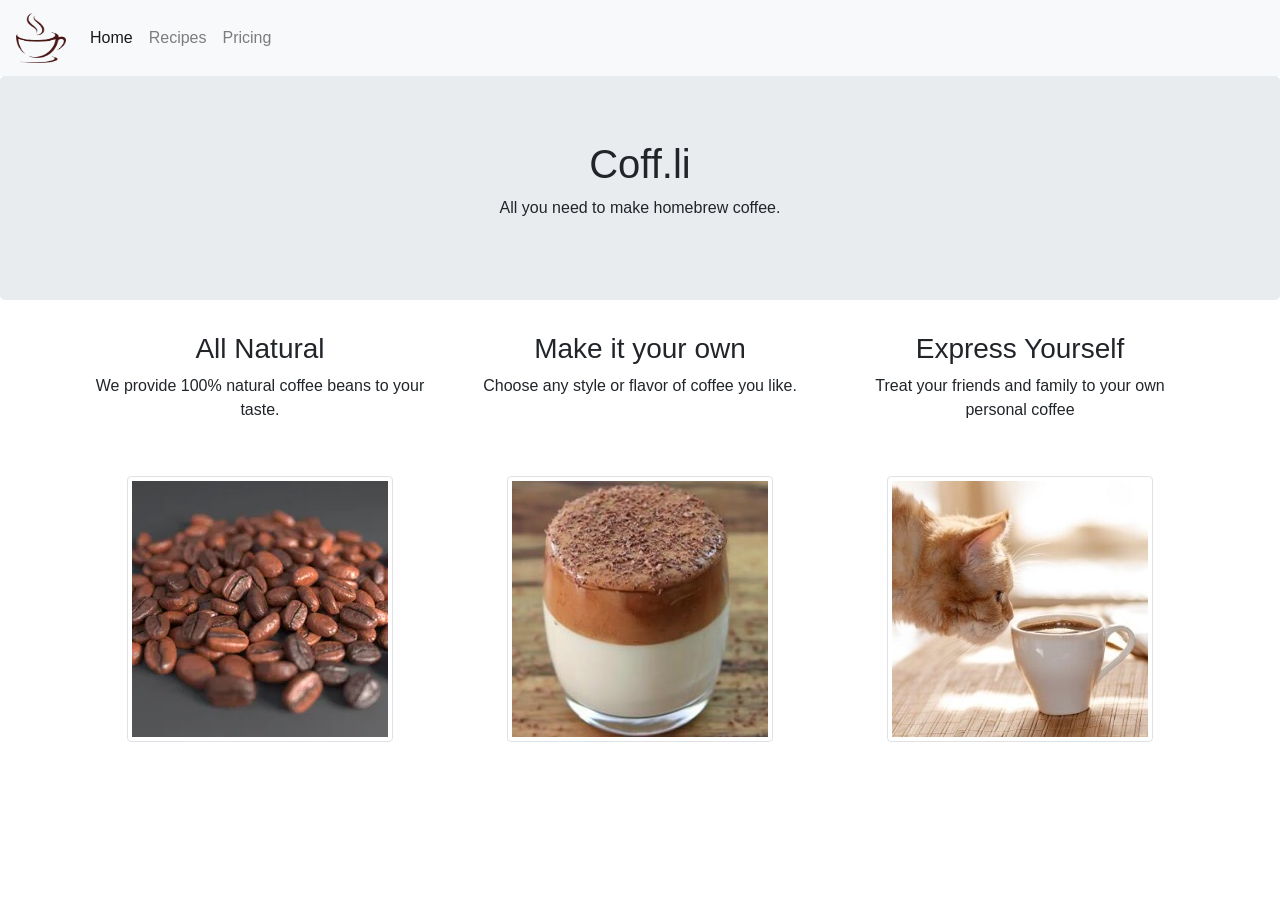
<file: index.html>
<!DOCTYPE html>
<html lang="en">
<head>
	<meta charset="UTF-8">
    <meta http-equiv="X-UA-Compatible" content="IE=edge">
    <meta name="viewport" content="width=device-width, initial-scale=1.0">
    <title>Coff.li</title>
	<link rel="shortcut icon" href="./images/favicon.ico" type="image/x-icon">
    <link rel="stylesheet" href="./css/bootstrap.css">
	<link rel="stylesheet" href="./css/index.css">
	<script src="./javascript/jquery.js" integrity="sha384-DfXdz2htPH0lsSSs5nCTpuj/zy4C+OGpamoFVy38MVBnE+IbbVYUew+OrCXaRkfj" crossorigin="anonymous"></script>
	<script src="./javascript/bootstrap.js"></script>
</head>
<body>
	<nav class="navbar navbar-expand-lg navbar-light bg-light text-right">
		<a class="navbar-brand" href="#"><img src="./images/logo.png" alt="Coff.li Logo" width="50" height="50"></a>
		<button class="navbar-toggler" type="button" data-toggle="collapse" data-target="#navbarNavAltMarkup" aria-controls="navbarNavAltMarkup" aria-expanded="false" aria-label="Toggle navigation">
			<span class="navbar-toggler-icon"></span>
		</button>
		<div class="collapse navbar-collapse" id="navbarNavAltMarkup">
			<div class="navbar-nav">
				<a class="nav-link active" href="#">Home<span class="sr-only">(current)</span></a>
				<a class="nav-link" href="./recipes.html">Recipes</a>
				<a class="nav-link" href="./pricing.html">Pricing</a>
			</div>
		</div>
	</nav>
	<div class="jumbotron text-center">
		<h1 id="title">Coff.li</h1>
		<p id="subtext"> </p>
	</div>
	<div class="container text-center">
		<div class="row">
			<div class="col-sm">
				<div class="text">
					<h3>All Natural</h3>
					<p>We provide 100% natural coffee beans to your taste.</p>
				</div>
				<a href="https://en.wikipedia.org/wiki/Coffee_bean"><img src="./images/beans.webp" alt="Coffee Beans" class="rounded mx-auto d-block img-thumbnail"></a>
			</div>
			<div class="col-sm">
				<div class="text">
					<h3>Make it your own</h3>
					<p>Choose any style or flavor of coffee you like.</p>
				</div>
				<a href="./recipes.html"><img src="./images/mocha.jpg" alt="Mocha" class="rounded mx-auto d-block img-thumbnail"></a>
			</div>
			<div class="col-sm">
				<div class="text">
					<h3>Express Yourself</h3>
					<p>Treat your friends and family to your own personal coffee</p>
				</div>
				<a href="https://faqcats.com/do-cats-like-coffee/"><img src="./images/cat.jpg" alt="Cat" class="rounded mx-auto d-block img-thumbnail"></a>
			</div>
		</div>
	</div>
	<script src="javascript/index.js"></script>
</body>
</html>
</file>
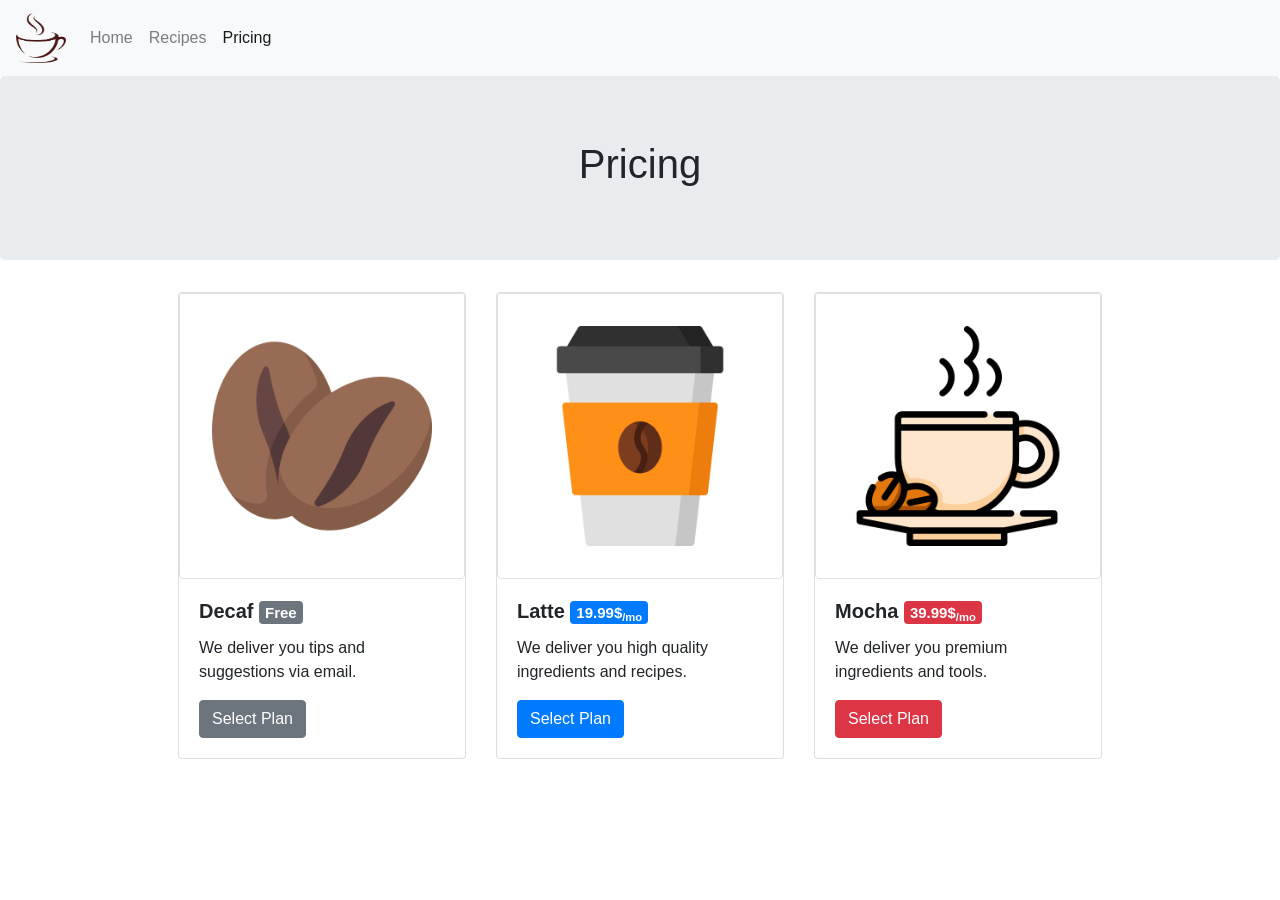
<file: pricing.html>
<!DOCTYPE html>
<html lang="en">
<head>
    <meta charset="UTF-8">
    <meta http-equiv="X-UA-Compatible" content="IE=edge">
    <meta name="viewport" content="width=device-width, initial-scale=1.0">
    <title>Coff.li</title>
	<link rel="shortcut icon" href="./images/favicon.ico" type="image/x-icon">
    <link rel="stylesheet" href="./css/bootstrap.css">
	<link rel="stylesheet" href="./css/pricing.css">
	<script src="./javascript/jquery.js" integrity="sha384-DfXdz2htPH0lsSSs5nCTpuj/zy4C+OGpamoFVy38MVBnE+IbbVYUew+OrCXaRkfj" crossorigin="anonymous"></script>
	<script src="./javascript/bootstrap.js"></script>
</head>
<body>
    <nav class="navbar navbar-expand-lg navbar-light bg-light text-right">
		<a class="navbar-brand" href="./index.html"><img src="./images/logo.png" alt="Coff.li Logo" width="50" height="50"></a>
		<button class="navbar-toggler" type="button" data-toggle="collapse" data-target="#navbarNavAltMarkup" aria-controls="navbarNavAltMarkup" aria-expanded="false" aria-label="Toggle navigation">
			<span class="navbar-toggler-icon"></span>
		</button>
		<div class="collapse navbar-collapse" id="navbarNavAltMarkup">
			<div class="navbar-nav">
				<a class="nav-link" href="./index.html">Home</a>
				<a class="nav-link" href="./recipes.html">Recipes</a>
				<a class="nav-link active" href="#">Pricing</a>
			</div>
		</div>
    </nav>
    <div class="jumbotron text-center">
        <h1 class="title">Pricing</h1>
	</div>

	<div class="container">
		<div class="row">
			<div class="col-sm">
				<div class="card" style="width: 18rem">
					<img class="card-img-top img-thumbnail" src="./images/pricing/decaf.png" alt="Decaf Free Plan">
					<div class="card-body">
						<h5 class="card-title"><b>Decaf </b><span class="badge badge-secondary">Free</span></h5>
						<p class="card-text">We deliver you tips and suggestions via email.</p>
						<a href="#" class="btn btn-secondary">Select Plan</a>
					</div>
				</div>
			</div>
			<div class="col-sm">
				<div class="card" style="width: 18rem">
					<img class="card-img-top img-thumbnail" src="./images/pricing/latte.png" alt="Latte Semi-Premium Plan">
					<div class="card-body">
						<h5 class="card-title"><b>Latte </b><span class="badge badge-primary">19.99$<sub>/mo</sub></span></h5>
						<p class="card-text">We deliver you high quality ingredients and recipes.</p>
						<a href="#" class="btn btn-primary">Select Plan</a>
					</div>
				</div>
			</div>
			<div class="col-sm">
				<div class="card" style="width: 18rem">
					<img class="card-img-top img-thumbnail" src="./images/pricing/mocha.png" alt="Mocha Premium Plan">
					<div class="card-body">
						<h5 class="card-title"><b>Mocha </b><span class="badge badge-danger">39.99$<sub>/mo</sub></span></h5>
						<p class="card-text">We deliver you premium ingredients and tools.</p>
						<a href="#" class="btn btn-danger">Select Plan</a>
					</div>
				</div>
			</div>
		</div>
	</div>
</body>
</html>
</file>
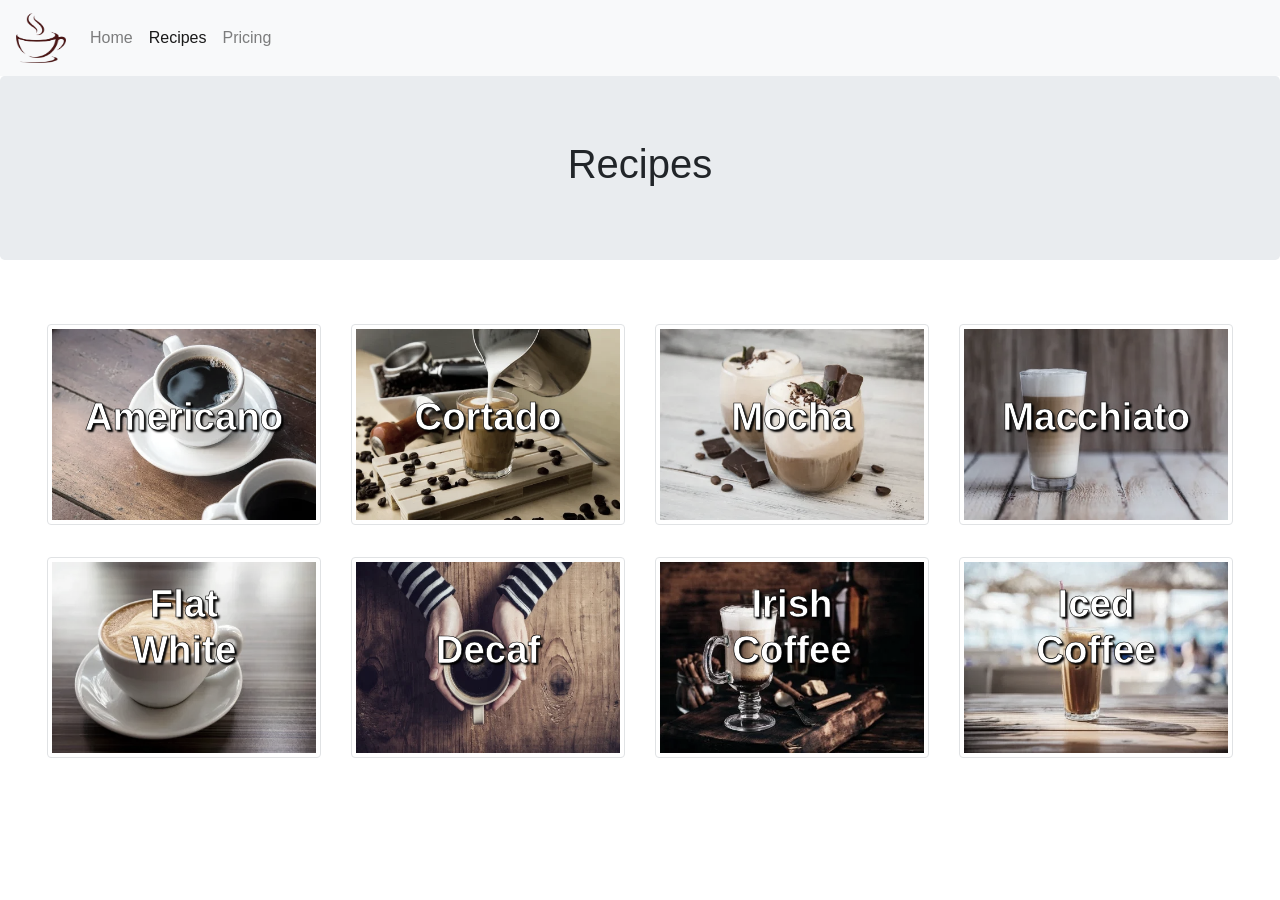
<file: recipes.html>
<!DOCTYPE html>
<html lang="en">
<head>
    <meta charset="UTF-8">
    <meta http-equiv="X-UA-Compatible" content="IE=edge">
    <meta name="viewport" content="width=device-width, initial-scale=1.0">
    <title>Coff.li</title>
	<link rel="shortcut icon" href="./images/favicon.ico" type="image/x-icon">
    <link rel="stylesheet" href="./css/bootstrap.css">
	<link rel="stylesheet" href="./css/recipes.css">
	<script src="./javascript/jquery.js" integrity="sha384-DfXdz2htPH0lsSSs5nCTpuj/zy4C+OGpamoFVy38MVBnE+IbbVYUew+OrCXaRkfj" crossorigin="anonymous"></script>
	<script src="./javascript/bootstrap.js"></script>
</head>
<body>
    <nav class="navbar navbar-expand-lg navbar-light bg-light text-right">
		<a class="navbar-brand" href="./index.html"><img src="./images/logo.png" alt="Coff.li Logo" width="50" height="50"></a>
		<button class="navbar-toggler" type="button" data-toggle="collapse" data-target="#navbarNavAltMarkup" aria-controls="navbarNavAltMarkup" aria-expanded="false" aria-label="Toggle navigation">
			<span class="navbar-toggler-icon"></span>
		</button>
		<div class="collapse navbar-collapse" id="navbarNavAltMarkup">
			<div class="navbar-nav">
				<a class="nav-link" href="./index.html">Home</a>
				<a class="nav-link active" href="#">Recipes</a>
				<a class="nav-link" href="./pricing.html">Pricing</a>
			</div>
		</div>
    </nav>
    <div class="jumbotron text-center">
        <h1 class="title">Recipes</h1>
    </div>
    <div class="container-fluid recipes">
        <div class="container-fluid text-center">
            <div class="row">
                <div class="col-sm">
                    <div class="content" onclick="showRecipe(this, 'Americano')">
                        <h3><b>Americano</b></h3>
                        <img src="./images/recipes/americano.webp" alt="Americano" class="img-fluid img-thumbnail">
                        <div class="recipe hidden" id="Americano"></div>
                    </div>
                </div>
                <div class="col-sm">
                    <div class="content" onclick="showRecipe(this, 'Cortado')">
                        <h3><b>Cortado</b></h3>
                        <img src="./images/recipes/cortado.webp" alt="Cortado" class="img-fluid img-thumbnail">
                        <div class="recipe hidden" id="Cortado"></div>
                    </div>
                </div>
                <div class="col-sm">
                    <div class="content" onclick="showRecipe(this, 'Mocha')">
                        <h3><b>Mocha</b></h3>
                        <img src="./images/recipes/mocha.webp" alt="Mocha" class="img-fluid img-thumbnail">
                        <div class="recipe hidden" id="Mocha"></div>
                    </div>
                </div>
                <div class="col-sm">
                    <div class="content" onclick="showRecipe(this, 'Macchiato')">
                        <h3><b>Macchiato</b></h3>
                        <img src="./images/recipes/macchiato.webp" alt="Macchiato" class="img-fluid img-thumbnail">
                        <div class="recipe hidden" id="Macchiato"></div>
                    </div>
                </div>
            </div>
            <div class="row">
                <div class="col-sm">
                    <div class="content" onclick="showRecipe(this, 'Flat')">
                        <h3><b>Flat White</b></h3>
                        <img src="./images/recipes/flatwhite.webp" alt="Flat White" class="img-fluid img-thumbnail">
                        <div class="recipe hidden" id="Flat"></div>
                    </div>
                </div>
                <div class="col-sm">
                    <div class="content" onclick="showRecipe(this, 'Decaf')">
                        <h3><b>Decaf</b></h3>
                        <img src="./images/recipes/decaf.webp" alt="Decaf" class="img-fluid img-thumbnail">
                        <div class="recipe hidden" id="Decaf"></div>
                    </div>
                </div>
                <div class="col-sm">
                    <div class="content" onclick="showRecipe(this, 'Irish')">
                        <h3><b>Irish Coffee</b></h3>
                        <img src="./images/recipes/irish coffee.webp" alt="Irish Coffee" class="img-fluid img-thumbnail">
                        <div class="recipe hidden" id="Irish"></div>
                    </div>
                </div>
                <div class="col-sm">
                    <div class="content" onclick="showRecipe(this, 'Iced')">
                        <h3><b>Iced Coffee</b></h3>
                        <img src="./images/recipes/iced coffee.webp" alt="Iced Coffee" class="img-fluid img-thumbnail">
                        <div class="recipe hidden" id="Iced"></div>
                    </div>
                </div>
            </div>
        </div>
    </div>
    <script src="./javascript/recipes.js"></script>
</body>
</html>
</file>
<file: css/index.css>
.text {
    height: 9rem;
    width: auto;
}

@media only screen and (max-width: 575px) {
    .img-thumbnail {
        margin-bottom: 6rem;
        margin-top: -3rem;
    }
}
</file>
<file: css/pricing.css>
.card > img {
    padding: 32px;
}

.col-sm {
    margin-bottom: 32px;
    display: flex;
    align-items: center;
    justify-content: center;
}

.container {
    display: flex;
    justify-content: space-around;
    align-items: center;
}
</file>
<file: css/recipes.css>
.img-fluid {
    margin-bottom: 32px;
}

h3 {
    position: absolute;
    text-shadow: 2px 2px 2px black;
    z-index: 2;
    color:white;
    -webkit-text-stroke: 0.05vw black;
    left: 50%;
    top: 50%;
    transform: translate(-50%, -100%);
    font-size: 3vw;
    user-select: none;
}

.content:hover {
    transition: 0.25s;
    filter: grayscale(0%);
}

.content {
    transition: 0.25s;
    filter: grayscale(45%);
}

.recipes {
    padding:32px;
}

.recipe {
    color: #ffffff;
    text-shadow: 2px 2px 2px black;
    width: 80%;
    height: 80%;
    position: absolute;
    font-size: 1.1vw;
    z-index: 2;
    top: -2%;
    left: 10%;
    text-align: left;
    list-style-type: decimal;
    user-select: none;
}

@media only screen and (max-width: 1112px) {
    .recipe {
        font-size: 1vw
    }
}

@media only screen and (max-width: 838px) {
    .recipe {
        font-size: 0.9vw
    }
}

@media only screen and (max-width: 575px) {
    h3 {
       font-size: 10vw;
       -webkit-text-stroke: 0.17vw black;
    }
    .recipe {
        font-size: 4vw
    }
}

img {
    transition: 0.25s ease-out;
}
.blur {
    filter: blur(3px);
}
.hidden {
    display:none;
}
</file>
